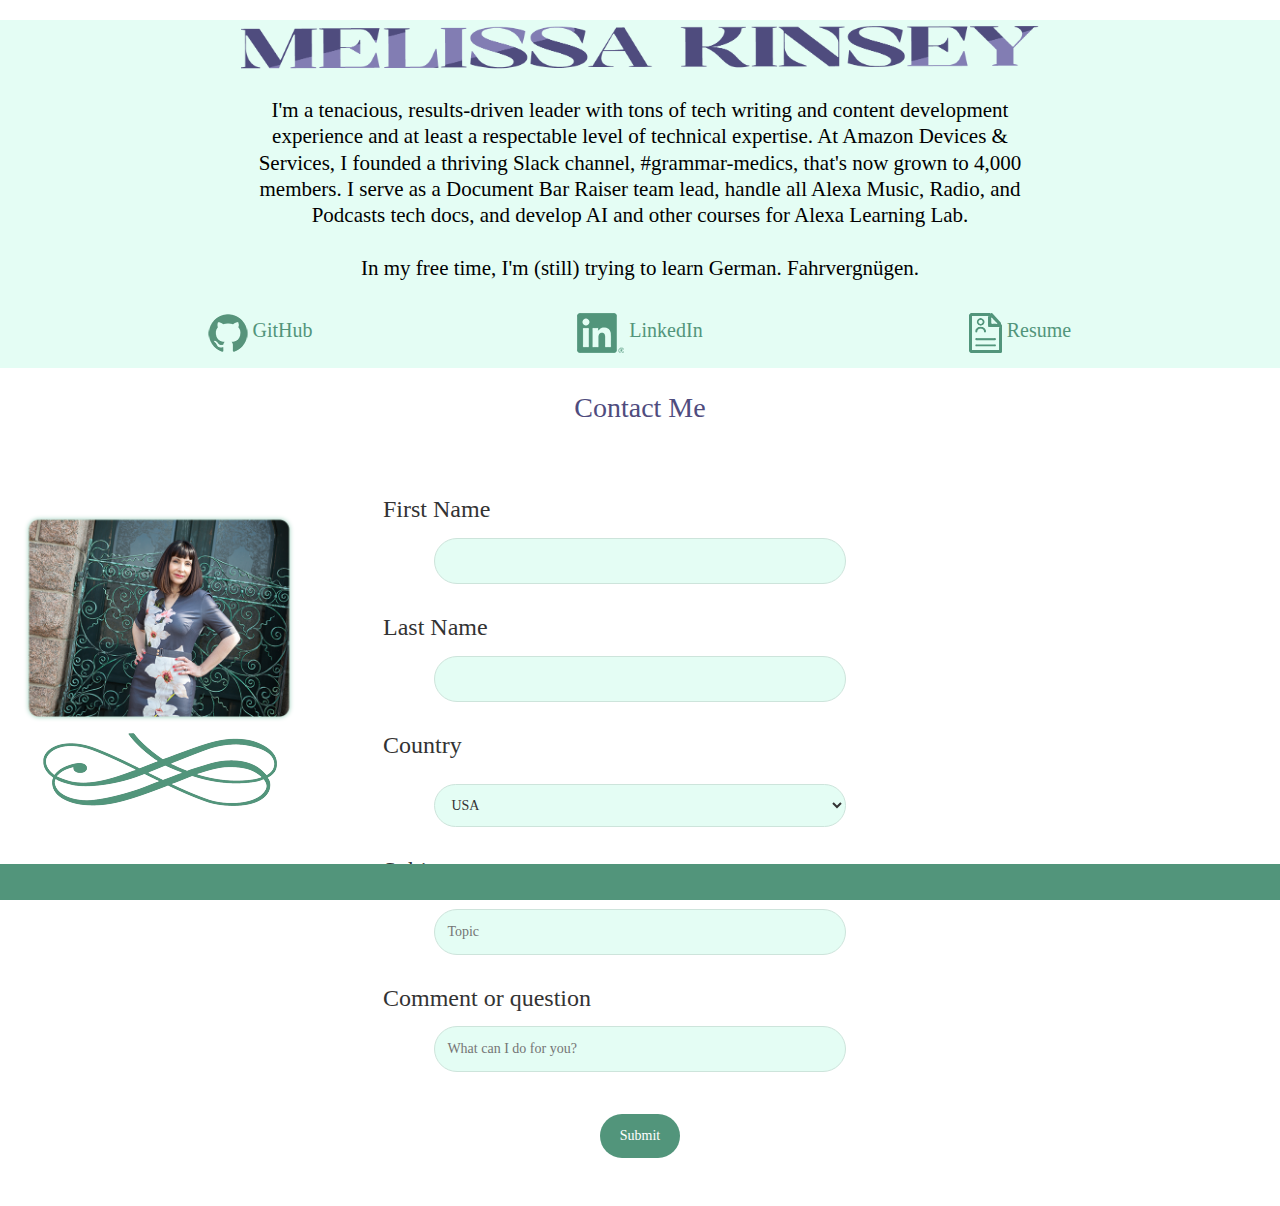
<file: contact.html>
<!DOCTYPE html>
<html lang="en">

	<head>
		<script src="https://code.jquery.com/jquery-3.3.1.js"
			integrity="sha256-2Kok7MbOyxpgUVvAk/HJ2jigOSYS2auK4Pfzbm7uH60=" crossorigin="anonymous"></script>
		<script>
			$(function ()
			{
				$("#header").load("header.html");
				$("#footer").load("footer.html");
			});
		</script>
		<!--Title-->
		<title>Contact</title>
		<!--Favicon-->
		<link rel="shortcut icon" type="image/png" href="favicon.png" />
		<!--Encoding-->
		<meta charset="UTF-8" />
		<!--Metatext-->
		<meta name="Portfolio" />
		<!--SEO Keywords-->
		<meta name="keywords"
			content="portfolio, coding-boot-camp, technical-writing, documentation, programming, engineering, slate" />
		<!--Author-->
		<meta name="author" content="Melissa Kinsey" />
		<!--Viewport Dimensions-->
		<meta name="viewport" content="width=device-width, initial-scale=1.0" />
		<!--Bootstrap Link-->
		<link rel="stylesheet" href="https://maxcdn.bootstrapcdn.com/bootstrap/3.3.6/css/bootstrap.min.css" />
		<!-- Google Fonts Link -->
		<link href="https://fonts.googleapis.com/css2?family=Red+Rose:wght@300;400;500;600;700&display=swap"
			rel="stylesheet" />
		<!--CSS Link-->
		<link rel="stylesheet" href="style.css" />
		</head>
		<body>		
		<!--NAV HEADER-->
		<div id="header"></div>
		<!--BEGIN CONTAINER-1-->
		<div class="container-1">
			<div class="jumbotron">
				<div class="container text-center">
					<img src="assets/name-5.png" width="70%" />
					<p id="jumbotron">
						I'm a tenacious, results-driven leader with tons of tech writing and content development experience and at least a respectable level of technical expertise. At Amazon Devices & Services, I founded a thriving Slack channel, #grammar-medics, that's now grown to 4,000 members. I serve as a Document Bar Raiser team lead, handle all Alexa Music, Radio, and Podcasts tech docs, and develop AI and other courses for Alexa Learning Lab. <br>
                        <br>
                        In my free time, I'm (still) trying to learn German. Fahrvergnügen.
					</p>

					<div class="col-sm-4">
						<p style="font-size:1.25rem">
							<a href="https://github.com/melissakinsey"><img src="assets/github-mark.png">
								GitHub
							</a>
						</p>
					</div>
					<div class="col-sm-4">
						<p style="font-size:1.25rem">
							<a href="http://www.linkedin.com/in/melissajaynekinsey/"><img
									src="assets/linkedin-icon.png">
								LinkedIn
							</a>
						</p>
					</div>
					<div class="col-sm-4">
						<p style="font-size:1.25rem">
							<a href="assets/resume.pdf"><img src="assets/resume-icon.png">
								Resume
							</a>
						</p>
					</div>
				</div>
			</div>
		</div>

		<div class="container-fluid bg-3 text-center">
			<div class="row">
				<div>
					<h1 class="special">Contact Me</h1>
				</div>
				<div class="col-sm-3">
					<div>
					<img src="assets/profile-vertical.png" style="width: auto" class="shadow img-responsive"  id="melissa" alt="Melissa Kinsey" />
					</div>
					<div style="align-content: center"> 
						<img src="assets/decorative-element.png"
					id="decorative"
					alt="decorative-element">
				</div>
			</div>
				<div class="col-sm-6">
					<form action="/action_page.php">
						<span><label for="fname">First Name</label>
							<input type="text" id="fname" name="firstname" /></span>
						<span><label for="lname">Last Name</label>
							<input type="text" id="lname" name="lastname" /></span>
						<span><label for="country">Country</label>
							<br>
							<br>
							<br><select id="country" name="country">
								<option value="USA">USA</option>
								<option value="Austria">Austria</option>
								<option value="Bangladesh">Bangladesh</option>
								<option value="Canada">Canada</option>
								<option value="China">China</option>
								<option value="Dominican Republic">
									Dominican Republic
								</option>
								<option value="Germany">Germany</option>
								<option value="India">India</option>
								<option value="Iran">Iran</option>
								<option value="Iraq">Iraq</option>
								<option value="Ireland">Ireland</option>
								<option value="Israel">Israel</option>
								<option value="Pakistan">Pakistan</option>
								<option value="Puerto Rico">Puerto Rico</option>
								<option value="Soviet Union">
									Soviet Union
								</option>
								<option value="Turkey">Turkey</option>
								<option value="UAE">UAE</option>
								<option value="UK">UK</option>
								<option value="Ukraine">Ukraine</option>
								<option value="Other">Other</option>
							</select></span>
						<span><label for="subject">Subject</label>
							<br>
							<br>
							<br><input type="text" id="subject" name="subject" placeholder="Topic" /></span>
						<span><label for="comments">Comment or question</label>
							<input type="text" id="comments" name="comments"
								placeholder="What can I do for you?" /></span>
						<span><input type="submit" value="Submit" /></span>
					</form>
				</div>
			</div>
		</div>
		<!--FOOTER-->
		<div id="footer"></div>
	</body>

</html>
</file>
<file: style.css>
/* NAVIGATION */
:root {
	color-scheme: light dark;
}

.nav-container {
	display: inline-block;
	min-width: 100vw;
	height: auto;
	background-color: #e4fdf4;
	justify-content: center;
	position: sticky;
	top: 0;
	z-index: 2;
}

.nav-item,
div#header {
	font-size: 1rem;
	text-size-adjust: auto;
	display: inline-block;
	position: sticky;
	min-width: 100vw;
	height: auto;
	background-color: #e4fdf4;
	z-index: 1
}

/* BOXES */
.collapse {
	background-color: #35c48d;
	border: none;
	outline: none;
	font-size: 25px;
}

.active,
.collapse:hover {
	background-color: #ffffff;
}

.text {
	background-color: #d0f4e6;
	display: none;
	font-size: 20px;
}

/* LINKS */
a:link {
	color: #52957b;
	padding-top: .25rem;
	padding-bottom: .25rem;
	padding-left: 1rem;
	padding-right: 1rem;
	text-decoration: none;
}

a:visited {
	color: #52957b;
}

a:hover {
	color: #35c48d;
}

a:active {
	color: #52957b;
}

/* GENERAL STYLES */
/* ~HTML~ */
html {
	font-size: 1rem;
}

/* ~Body~ */
body {
	max-height: 100%;
	min-width: 400px;
	overflow: scroll;
}

/* ~Paragraphs~ */
p {
	font-family: "Avenir";
	font-weight: 300;
	line-height: 1.25em;
	color: black;
	font-size: 1rem;
	max-width: 400px;
	justify-content: center;
	text-align: center;
	margin: 0;
}

legend {
	font-family: "Avenir Light";
	font-weight: 200;
	line-height: 1em;
	color: black;
	font-size: 0.9rem;
	max-width: 400px;
	justify-content: center;
	text-align: center;
	margin: 1rem;
	padding-bottom: 2rem;
}

div.legend-bar {
	font-family: "Avenir";
	font-weight: 200;
	line-height: 1.5em;
	min-width: 100vw;
	color: #57947b;
	margin: 0;
	background-color: #e4fdf4;
	font-size: 1rem;
	justify-items: center;
	margin: 10px 0px 0px 0px;
	padding-left: 2rem;
	border-bottom: 0;
}

/* ~Heads~ */
h1 {
	font-family: "Kalnia";
	font-weight: 700;
	color: black;
	font-size: 2.25rem;
	padding-right: 5px;
	padding-left: 5px;
	display: flex;
	float: none;
	top: 0;
	margin-top: 6%;
	margin-left: 15%;
}

h1.special {
	font-family: "Avenir Medium";
	font-weight: 400;
	color: #4f4c7e;
	font-size: 1.75rem;
	justify-content: center;
	text-align: center;
	display: block;
	margin-top: 2%;
	margin-left: 0;
	margin-right: 0;
}

h2 {
	font-family: "Kalnia Medium";
	font-weight: 500;
	color: black;
	font-size: 2 rem;
	padding-right: 5px;
	padding-left: 5px;
}

h3 {
	font-family: "Kalnia Regular";
	font-weight: 400;
	font-size: 0.75rem;
	color: white;
	display: flex;
	position: absolute;
	flex-flow: row wrap;
	height: 3rem;
	background-color: #52957b;
	justify-content: center;
	width: 100%;
	justify-content: flex-end;
	padding-right: 10px;
	margin: 20px;
}

/* POSITIONING ELEMENTS
~Containers~ */
#logo-container {
	background-color: #e4fdf4;
	min-width: 100vw;
}

.flex-container {
	min-width: 100vw;
	padding: 1rem;
	display: -webkit-box;
	display: -moz-box;
	display: -ms-flexbox;
	display: -webkit-flex;
	display: flex;
	align-items: center;
	justify-content: center;
}

.container-2 {
	min-width: 100vw;
	text-align: center;
	background-color: #e4fdf4
}

.container-fluid {
	min-width: 100vw;
	padding: 0;
	position: sticky;
}

div.container-1 {
	margin: 0;
	padding: 0;
	min-width: 100vw;
	background-color: #e4fdf4;
	position: sticky;
	z-index: 2;
}

/* ~Rows~ */
section.row {
	justify-content: space-evenly;
	/* align-items: center; */
	margin-left: 5%;
	background-color: #ffffff;
}

div.row {
	margin: 0;
	background-color: white;
	justify-content: center;
}

/* ~Columns~ */
.column {
	float: left;
	width: 50%;
	margin-top: 6px;
	padding: 20px;
}

label {
	font-family: "Avenir";
	font-size: 24px;
	font-weight: lighter;
	margin-top: 2%;
	margin-bottom: 1%;
	margin-left: 0;
	margin-right: 2rem;
	float: left;
	align-items: left;
	max-width: 50%;
}

span {
	display: block;
	overflow: hidden;
	justify-content: center;
}

.text-center {
	text-align: center;
}

div.col-full {
	margin-top: 1rem;
	margin-left: 2rem;
	justify-content: center;
	padding-bottom: 0;
}

div.col-sm-2 {
	margin-top: 1rem;
	text-align: center;
	padding-bottom: 0;
}

div.col-sm-3 {
	margin-top: 1rem;
	align-items: center;
	padding-bottom: 0;
}

div.col-sm-4 {
	padding-top: 0.5rem;
}

.col-sm-3 {
	padding-bottom: 0;
}

/* ~IDs NOT OTHERWISE SPECIFIED~ */

#melissa {
	margin-top: 3rem;
	margin-bottom: 1rem;
	align-items: center;
	border-radius: 15px;
}

/* ~Jumbotron~ */
.jumbotron {
	background-color: #e4fdf4;
	font-family: "Avenir";
	font-size: 0.75rem;
	padding: 0;
	margin: 0;
	color: black;
	line-height: 1rem;
	text-align: center;
	max-width: none;
	min-width: 100%;
	max-height: none;
	justify-content: center;
	position: sticky;
	z-index: 3;
}

p#jumbotron {
	font-weight: lighter;
	margin: auto;
	padding-top: 1.5rem;
	padding-bottom: 1.5rem;
	max-width: 800px;
}

/* ~Images~ */

img.img-responsive {
	padding-top: 0;
	margin-top: 0rem;
	border-radius: 15px;
}

img.shadow {
	filter: drop-shadow(0 0 0.15rem #86c5ad)
}

/* ~Icons~ */
i {
	text-align: center;
	width: 100%;
	filter: drop-shadow(0 0.15rem #02020221);
}

/* INPUT AREAS*/
form {
	margin: 3rem;
}

input[type="text"],
select,
textarea {
	font-family: "Avenir Medium";
	font-weight: lighter;
	width: 80%;
	padding: 12px;
	border: 1px solid #cde4db;
	background-color: #e4fdf4;
	margin-top: 6px;
	margin-bottom: 16px;
	resize: vertical;
	border-radius: 25px;
}

input[type="submit"] {
	background-color: #52957b;
	font-family: "Avenir";
	font-weight: 500;
	color: white;
	padding: 12px 20px;
	margin-top: 5%;
	border: none;
	cursor: pointer;
	border-radius: 25px;
}

input[type="submit"]:hover {
	background-color: #52957b;
	font-family: "Avenir";
	font-weight: lighter;
}

/*CONTACT ME ELEMENTS*/
form {
	margin: 3rem;
}

div.contact {
	size: 3rem;
}

.address {
	display: inline-block;
	text-align: center;
	font-family: "Kalnia";
	color: #6c837a;
}

/* STICKY FOOTER */
#footer {
	position: fixed;
	left: 0;
	bottom: 0;
	width: 100%;
	background-color: #52957b;
	color: white;
	font-size: 1rem;
	font-family: "Avenir Light";
	font-weight: 500;
	text-align: right;
	padding-right: 1rem;
	height: 2.25rem;
	text-align: right;
	padding-top: 0.5rem;
	margin-top: 2rem;
	text-decoration: none;
}

#logo {
	padding-top: 8vh;
	position: sticky;
	text-align: center;
}

li {
	display: inline-block;
	position: sticky;
	top: 0;
	text-align: center;
	width: 100%;
	background-color: #e4fdf4;
	font-family: "Avenir";
	padding-top: .25rem;
	padding-bottom: 1.25rem;
	padding-left: 1rem;
	padding-right: 1rem;
	font-size: 24px;
	color: #52957b;
}

/* MOBILE RESPONSIVENESS */
/* ~Page height~ */

@media (max-width: 800px) {
	.flex-container {
		flex-flow: row wrap;
		min-width: 100vw;
		font-size: min(4vw, 1rem);
	}

	@media (min-width: 640px) and (max-width: 1023px) {
		html {
			font-size: min(4vw, 1rem);
		}
	}

	@media (min-width: 1024px) and (max-width: 1279px) {
		html {
			font-size: min(4vw, 1rem);
		}
	}

	/* Viewport width*/
	@media (min-width: 1280px) {
		html {
			font-size: min(4vw, 1rem);
		}
	}
}
</file>
